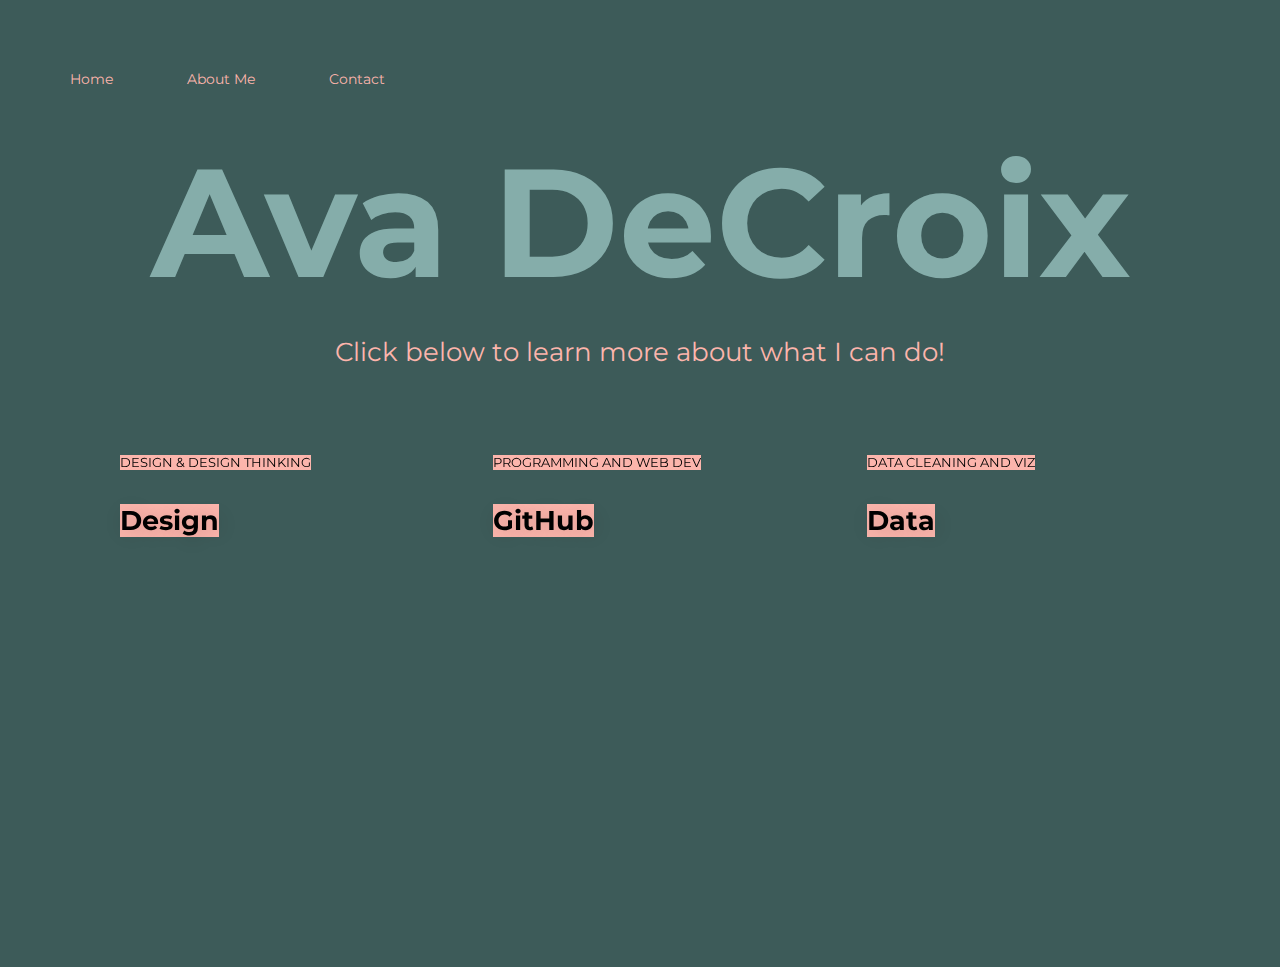
<file: index.html>
<!DOCTYPE html>
<html>
<head>

<!--jquery-->
<script src="https://ajax.googleapis.com/ajax/libs/jquery/3.5.1/jquery.min.js"></script>


<!--my CSS -->
<link rel="stylesheet" href="exp.css">

<!--Google font -->
<link href="https://fonts.googleapis.com/css?family=Montserrat:400,700" rel="stylesheet">




</head>

<body>
<div class="navbar">
<ul>
  <li> <a class="menu" href = "index.html">Home</a></li>
  <li> <a class="menu" href = "Bio.html">About Me</a></li>
  <li> <a class="menu" href = "contact.html">Contact</a></li>
</ul>
</div>
<div class="Name">
 <h1>Ava DeCroix</h1>
<div>
<div class="below-name">Click below to learn more about what I can do!</div>

<section class="hero-section">
  <div class="card-grid">
 
    <a class="card" href="https://contra.com/p/OsFZALbZ-pontoon-industry-design-research-project">
      <div class="card__background" style="background-image:url(https://user-images.githubusercontent.com/93365328/147992724-5329d5d1-d0a7-44da-baa5-2e313cfe0b17.png)"></div>
      <div class="card__content">
        <p class="card__category1"><mark>Design & Design Thinking</mark></p>
        <h3 class="card__heading"><mark>Design</mark></h3>
      </div>
    </a>
 
    <a class="card" href="https://github.com/a-decroix">
      <div class="card__background" style="background-image: url(https://user-images.githubusercontent.com/93365328/147993077-987c5f70-3658-4856-89b8-47b8f9398811.png)"></div>
      <div class="card__content">
        <p class="card__category2"><mark>Programming and Web Dev</mark></p>
        <h3 class="card__heading"><mark>GitHub</mark></h3>
      </div>
    </a>


    <a class="card" href="https://contra.com/p/QL37XoZX-data-cleaning-and-visualization-history-of-engineering-faculty">
      <div class="card__background" style="background-image: url(https://user-images.githubusercontent.com/93365328/147993156-cc5275a1-b21a-4cd7-ab23-bf21ac2ce05e.png)"></div>
      <div class="card__content">
        <p class="card__category3"><mark>Data Cleaning and Viz</mark></p>
        <h3 class="card__heading"><mark>Data</mark></h3>
      </div>
    </a>

  </li>
    
  <div>

</section>

<script src="https://ajax.googleapis.com/ajax/libs/jquery/2.1.3/jquery.min.js"></script>

</body>
</html>
</file>
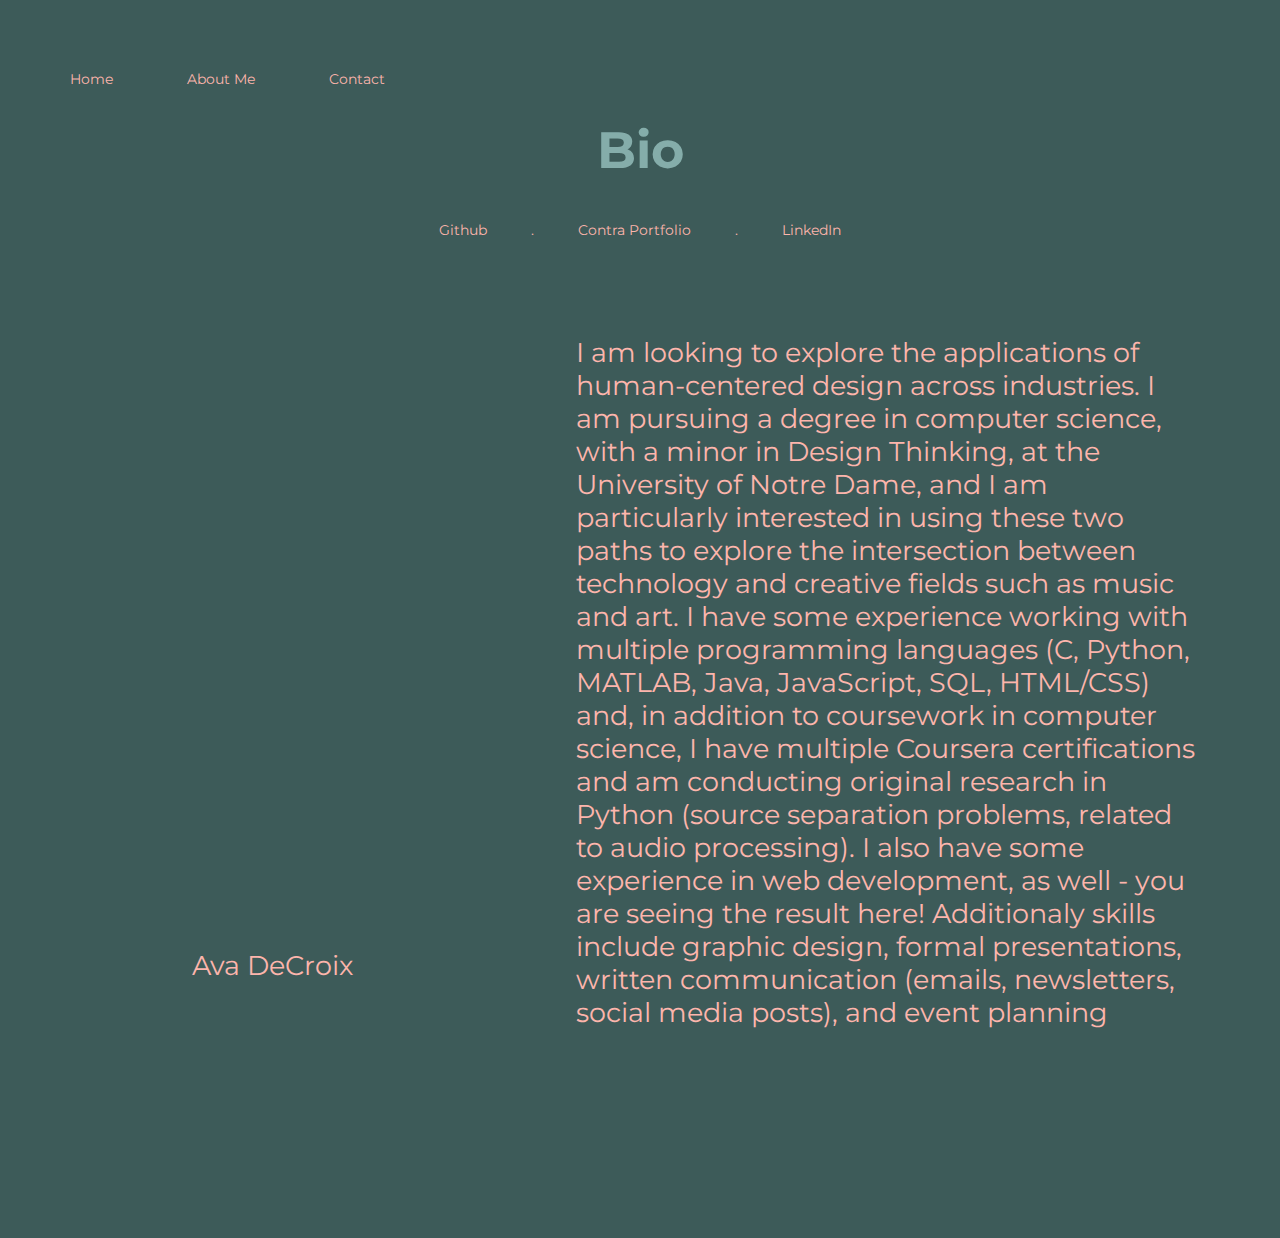
<file: Bio.html>
<!DOCTYPE html>
<html>

<head>
<!--jquery-->
<script src="https://ajax.googleapis.com/ajax/libs/jquery/3.5.1/jquery.min.js"></script>
<!--my CSS -->
<link rel="stylesheet" href="exp.css">
<!--Google font -->
<link href="https://fonts.googleapis.com/css?family=Montserrat:400,700" rel="stylesheet">
</head>


<body>
<div class="navbar">
<ul>
  <li> <a class="menu" href = "index.html">Home</a></li>
  <li> <a class="menu" href = "Bio.html">About Me</a></li>
  <li> <a class="menu" href = "contact.html">Contact</a></li>
</ul>
</div>

<h1 class="contact">Bio</h1>
<p class = "below-name"></p>

<div class="menu-outer">
<div class="table">
<ul id="horiz-list">
	<li><a  href = "https://github.com/a-decroix">  Github  </a></li>
	<li><a>.</a></li>
	<li><a  href = "https://contra.com/ava_de_croix">  Contra Portfolio  </a></li>
	<li><a>.</a></li>
	<li><a  href = "https://www.linkedin.com/in/ava-decroix-bb537b203/">  LinkedIn  </a></li>
</ul>
</div>


<div class="column1">
  <!-- Place your name here: -->
  
  <div class="headshot"> </div>
  <div class= "education">
  	<p class="bio">Ava DeCroix </p>
  </div>
</div>

<div class="column2">
  <div class="bio">
  <!-- Write your own description of yourself here: -->
 
  <p class="bio-text">I am looking to explore the applications of human-centered design across industries. I am pursuing a degree in computer science, with a minor in Design Thinking, at the University of Notre Dame, and I am particularly interested in using these two paths to explore the intersection between technology and creative fields such as music and art. I have some experience working with multiple programming languages (C, Python, MATLAB, Java, JavaScript, SQL, HTML/CSS) and, in addition to coursework in computer science, I have multiple Coursera certifications and am conducting original research in Python (source separation problems, related to audio processing). I also have some experience in web development, as well - you are seeing the result here! Additionaly skills include graphic design, formal presentations, written communication (emails, newsletters, social media posts), and event planning</p>

  

<script src="https://ajax.googleapis.com/ajax/libs/jquery/2.1.3/jquery.min.js"></script>

</body>
</html>
</file>
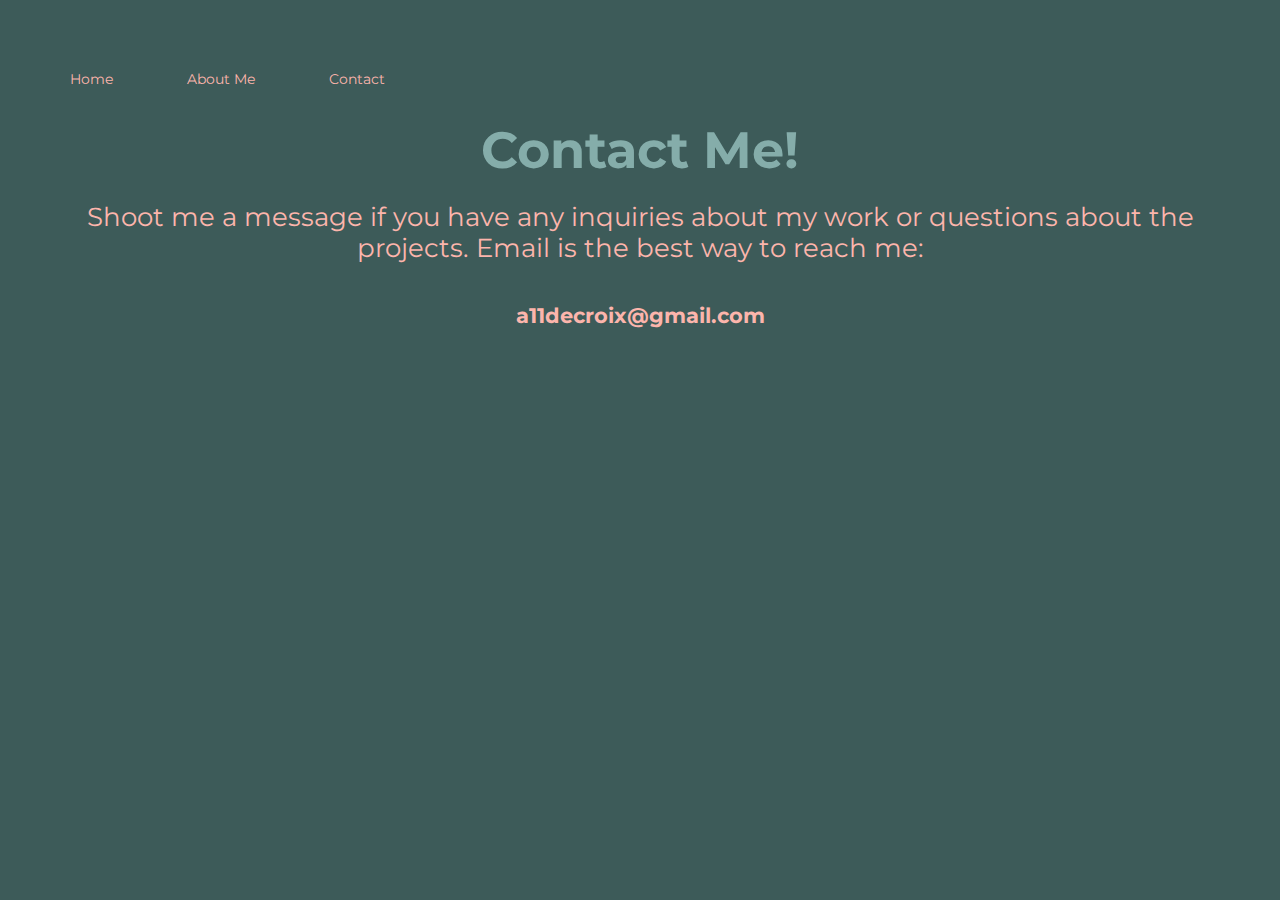
<file: contact.html>
<!DOCTYPE html>
<html>

<head>
<!--jquery-->
<script src="https://ajax.googleapis.com/ajax/libs/jquery/3.5.1/jquery.min.js"></script>
<!--my CSS -->
<link rel="stylesheet" href="exp.css">
<!--Google font -->
<link href="https://fonts.googleapis.com/css?family=Montserrat:400,700" rel="stylesheet">
</head>


<body>
<div class="navbar">
<ul>
 <li> <a class="menu" href = "index.html">Home</a></li>
  <li> <a class="menu" href = "Bio.html">About Me</a></li>
  <li> <a class="menu" href = "contact.html">Contact</a></li>
</ul>
</div>

<h1 class="contact">Contact Me!</h1>
<p class = "contact2">Shoot me a message if you have any inquiries about my work or questions about the projects. Email is the best way to reach me:</p>

<h2 class = "navbutton"><a class="nav" href = "http://mail.google.com/mail/">a11decroix@gmail.com</a></h2>


<script src="https://ajax.googleapis.com/ajax/libs/jquery/2.1.3/jquery.min.js"></script>

</body>
</html>
</file>
<file: exp.css>
:root{

  --text-light: rgba(255,255,255,0.6);
  --text-lighter: rgba(255,255,255,0.9);
  --spacing-dataviz: 32px;
  --spacing-design: 32px;
  --spacing-code: 32px;
  --spacing-m: 16px;
  --spacing-l: 24px;
  --spacing-cards: 32px;
  --spacing-xl: 32px;
  --spacing-xxl: 64px;
  --width-container: 1200px;
}

*{
  border: 0;
  margin: 0;
  padding: 0;
  box-sizing: border-box;
}

html{
  height: 100%;
  font-family: 'Montserrat', sans-serif;
  font-size: 14px;
  
}

body{
  height: 100%;
  background-image: linear-gradient(15deg, #3D5B59 0%, #3D5B59 150%);
}

mark{
  background-color: #FCB5AC;
}

.hero-section{
  align-items: flex-start;
  background-image: linear-gradient(15deg, #3D5B59 0%, #3D5B59 150%);
  display: flex;
  min-height: 100%;
  justify-content: center;
  padding: var(--spacing-xxl) var(--spacing-l);
}


.Name{
  padding-top: 40px;
  background-image: linear-gradient(15deg, #3D5B59 0%, #3D5B59 150%);
  justify-content: center;
  text-align: center;
  font-size: 6vw;
  color: #85adaa;
}

.contact{
  padding-top: 30px;
  background-image: linear-gradient(15deg, #3D5B59 0%, #3D5B59 150%);
  justify-content: center;
  text-align: center;
  font-size: 4vw;
  color: #85adaa;
}

.contact2{
  font-size:2vw;
  padding-top:20px;
  padding-bottom:0px;
  text-align:center;
  background-image: linear-gradient(15deg, #3D5B59 0%, #3D5B59 150%);
  color: #FCB5AC;
  padding-left:80px;
  padding-right:80px;
}

.above-name{
  font-size:2vw;
  padding-top:70px;
  padding-bottom:0px;
  text-align:center;
  background-image: linear-gradient(15deg, #3D5B59 0%, #3D5B59 150%);
  color: #FCB5AC;

}

.below-name{
  font-size:2vw;
  padding-top:20px;
  padding-bottom:0px;
  text-align:center;
  background-image: linear-gradient(15deg, #3D5B59 0%, #3D5B59 150%);
  color: #FCB5AC;

}

.bio{
  font-size:20pt;
  padding-top:20px;
  padding-bottom:0px;
  text-align:left;
  background-image: linear-gradient(15deg, #3D5B59 0%, #3D5B59 150%);
  color: #FCB5AC;

}


.menu{
  background-image: linear-gradient(15deg, #3D5B59 0%, #3D5B59 150%);
  color: #FCB5AC;
  text-decoration: none;

}

.menu:hover{
  color:#85adaa;
}

ul {
  list-style-type: none;
  margin: 0;
  padding-top:70px;
}

li {
  display: inline;
  padding-left:70px;
  padding-top:70px;
}

a{
  text-decoration: none;
  color:#FCB5AC;
}

a:hover{
   color: #85adaa;
}

.table {
  display: table;   
  margin: 0 auto;
}

ul#horiz-list {
  list-style: none;
  padding-top: 20px;
  padding-bottom:0;

  }

ul#horiz-list li {
    padding: 20px;
    display: inline;
}

ul#horiz-list li:hover {
    color: #85adaa;
}

.bar{
  align-items: : center;
}

.navbutton{
  text-align:center;
  padding-top:40px;
}

.portfolio{
  display:inline;
}

.card-grid{
  display: grid;
  background-image: linear-gradient(15deg, #3D5B59 0%, #3D5B59 150%);
  grid-template-columns: repeat(1, 1fr);
  grid-column-gap: var(--spacing-cards);
  grid-row-gap: var(--spacing-l);
  max-width: var(--width-container);
  width: 85%;
  position: absolute;
}

@media(min-width: 540px){
  .card-grid{
    grid-template-columns: repeat(2, 1fr); 
  }
}

@media(min-width: 960px){
  .card-grid{
    grid-template-columns: repeat(3, 1fr); 
  }
}

.card{
  list-style: none;
  position: relative;
}

.card:before{
  content: '';
  display: block;
  padding-bottom: 150%;
  width: 90%;
}

.card__background{
  background-size: cover;
  max-height: 600px;
  overflow: hidden;
  background-position: center;
  border-radius: var(--spacing-l);
  bottom: 0;
  filter: brightness(1) saturate(1.2) contrast(0.85);
  left: 0;
  position: absolute;
  right: 0;
  top: 0;
  transform-origin: center;
  transform: scale(1) translateZ(0);
  transition: 
    filter 200ms linear,
    transform 200ms linear;
}

.card:hover .card__background{
  transform: scale(1.05) translateZ(0);
}

.card-grid:hover > .card:not(:hover) .card__background{
  filter: brightness(0.8) saturate(0) contrast(1.2) blur(20px);
}

.card__content{
  left: 0;
  padding: var(--spacing-l);
  position: absolute;
  top: 0;
}

.navbutton:hover{
  color: #85adaa;
}

.nav:hover{
  color: #85adaa;
}


.card__category1{
  color: var(--text-light);
  font-size: 0.9rem;
  margin-bottom: var(--spacing-design);
  text-transform: uppercase;
  text-align: left;
  position: relative;
}

.card__category2{
  color: var(--text-light);
  font-size: 0.9rem;
  margin-bottom: var(--spacing-code);
  text-transform: uppercase;
  text-align: left;
}

.card__category3{
  color: var(--text-light);
  font-size: 0.9rem;
  margin-bottom: var(--spacing-dataviz);
  text-transform: uppercase;
  text-align: left;
}

.card__heading{
  color: #3D5B59;
  font-size: 1.9rem;
  text-shadow: 2px 2px 20px rgba(0,0,0,0.2);
  line-height: 1.4;
  word-spacing: 100vw;
  text-align: left;
  position: relative;

}







.column1 {
  width:40%;
  height:100%;
  float:left;
  padding:8% 2% 20% 15%;;
}

.column1 h1 {
  text-align:center;
}

.headshot {
 height:588px;
width:380px;
  padding:8% 2% 10% 5%;;
  background-image:url('https://user-images.githubusercontent.com/93365328/147999470-64bf4904-2d68-43d0-bd7d-b6f022ee19c7.png');
  background-size:contain;
}

.column2 {
  width:56%;
  height:100%;
  float:left;
  padding:6% 2% 10% 5%;
}
</file>
